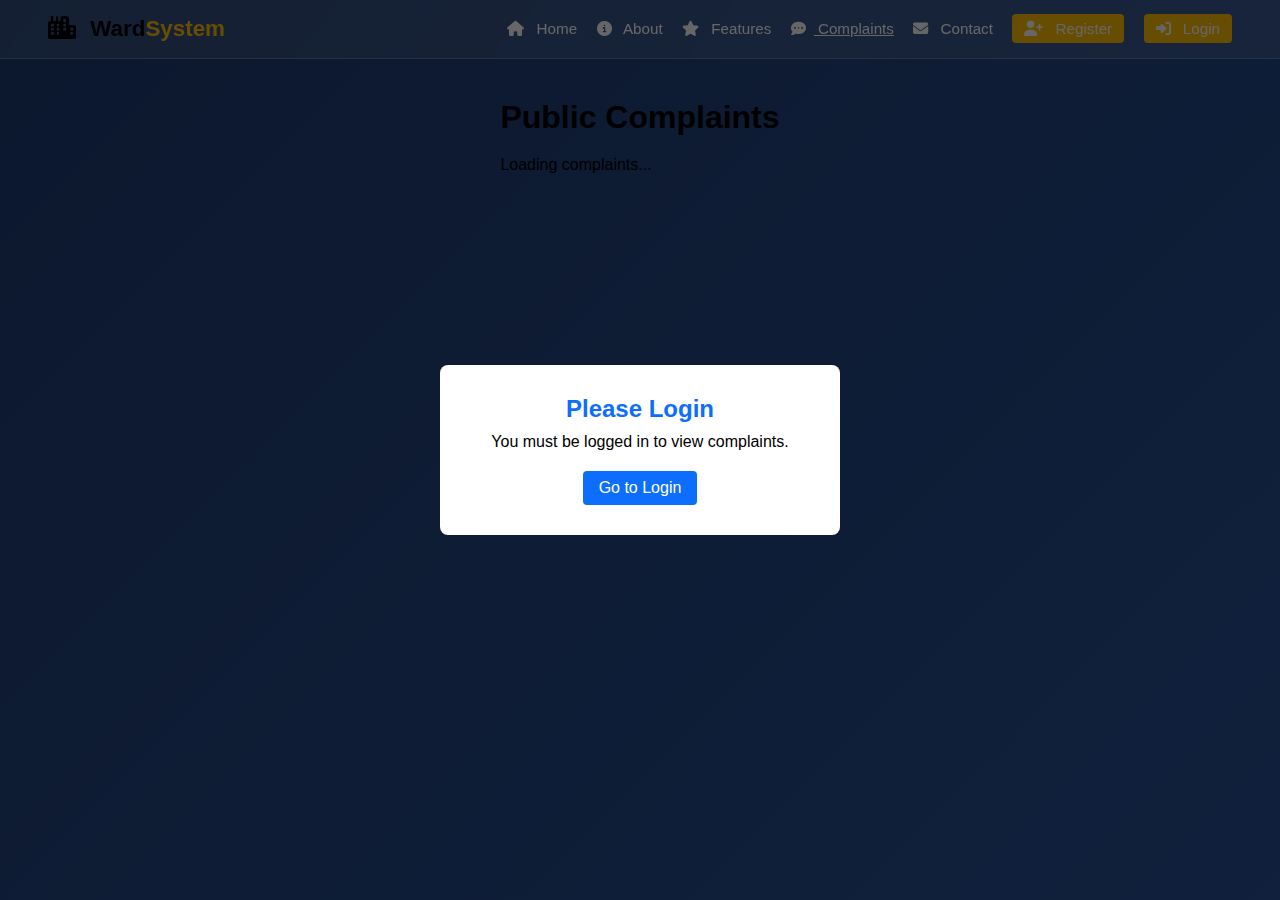
<file: complaints.html>
<!DOCTYPE html>
<html lang="en">
<head>
  <meta charset="UTF-8" />
  <meta name="viewport" content="width=device-width, initial-scale=1.0" />
  <title>Public Complaints</title>
  <link rel="stylesheet" href="./css/complaints.css" />
  <link rel="stylesheet" href="https://cdnjs.cloudflare.com/ajax/libs/font-awesome/6.5.0/css/all.min.css" />
</head>
<body>
  <!-- Header -->
  <header class="header">
    <div class="logo"><i class="fa-solid fa-city"></i> Ward<span>System</span></div>
    <nav class="nav">
      <a href="./index.html"><i class="fa-solid fa-house"></i> Home</a>
      <a href="./index.html#about"><i class="fa-solid fa-circle-info"></i> About</a>
      <a href="./index.html#features"><i class="fa-solid fa-star"></i> Features</a>
      <a href="./complaints.html" class="active"><i class="fa-solid fa-comment-dots"></i> Complaints</a>
      <a href="./index.html#contact"><i class="fa-solid fa-envelope"></i> Contact</a>
      <a href="./register.html" class="btn register"><i class="fa-solid fa-user-plus"></i> Register</a>
      <a href="./login.html" class="btn login"><i class="fa-solid fa-right-to-bracket"></i> Login</a>
    </nav>
  </header>

  <!-- Complaints Section -->
  <main class="container">
    <h1>Public Complaints</h1>
    <div id="complaints-list" class="complaints-list">
      <p class="loading">Loading complaints...</p>
    </div>
  </main>

  <!-- Popup Modal -->
  <div id="loginModal" class="modal">
    <div class="modal-content">
      <h2>Please Login</h2>
      <p>You must be logged in to view complaints.</p>
      <a href="./login.html" class="btn modal-btn">Go to Login</a>
    </div>
  </div>

  <script type="module" src="./js/complaints.js"></script>
</body>
</html>
</file>
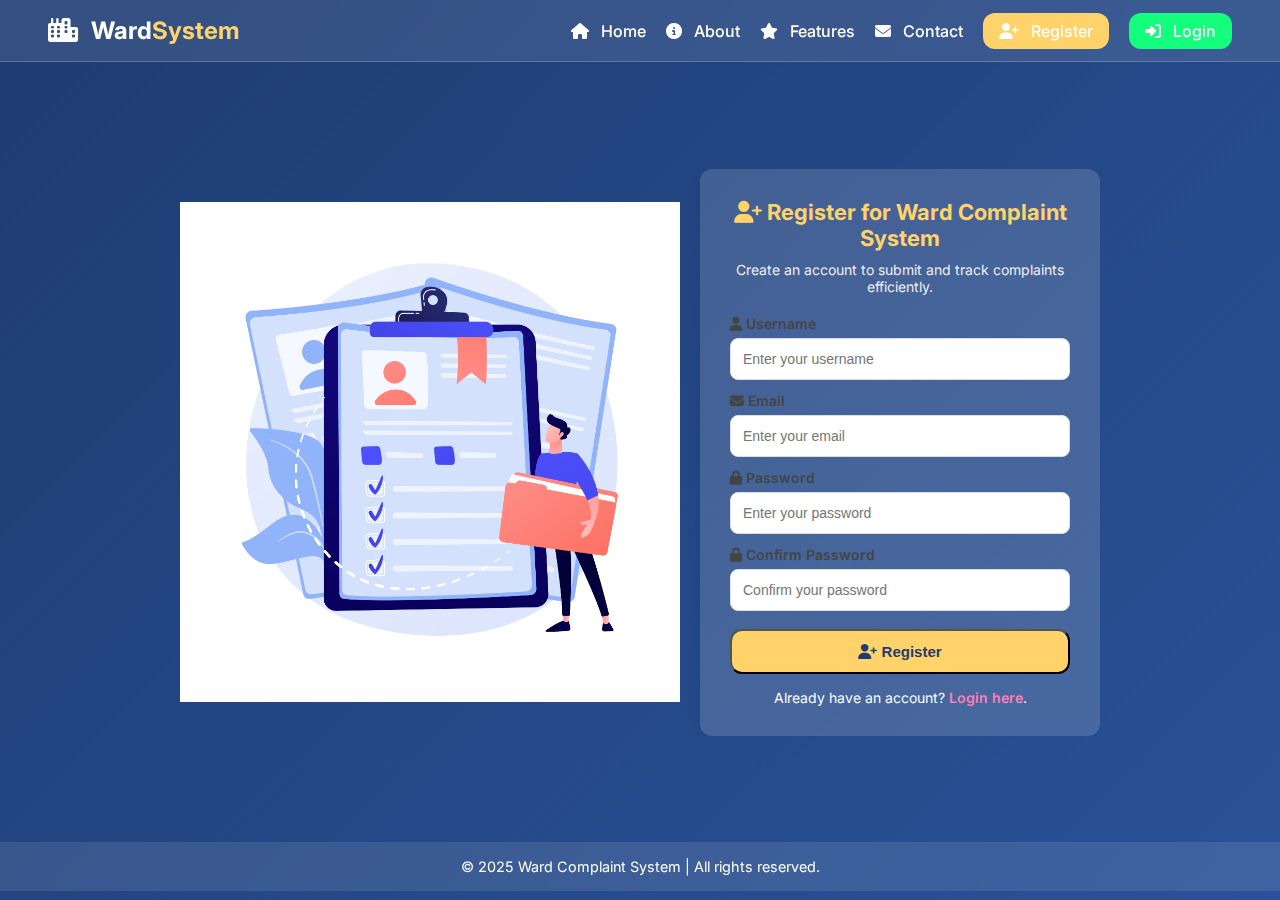
<file: register.html>
<!DOCTYPE html>
<html lang="en">

<head>
  <meta charset="UTF-8" />
  <meta name="viewport" content="width=device-width, initial-scale=1.0" />
  <title>Register - Ward Complaint System</title>
  <link rel="stylesheet" href="./css/login.css">

  <!-- Google Fonts -->
  <link href="https://fonts.googleapis.com/css2?family=Inter:wght@400;600&display=swap" rel="stylesheet">

  <!-- Font Awesome for Icons -->
  <link rel="stylesheet" href="https://cdnjs.cloudflare.com/ajax/libs/font-awesome/6.5.0/css/all.min.css">
</head>

<body>
  <!-- Header -->
  <header class="header">
    <div class="logo"><i class="fa-solid fa-city"></i> Ward<span>System</span></div>
    <nav class="nav">
      <a href="./index.html"><i class="fa-solid fa-house"></i> Home</a>
      <a href="./index.html#about"><i class="fa-solid fa-circle-info"></i> About</a>
      <a href="./index.html#features"><i class="fa-solid fa-star"></i> Features</a>
      <a href="./index.html#contact"><i class="fa-solid fa-envelope"></i> Contact</a>
      <a href="./register.html" class="btn register active"><i class="fa-solid fa-user-plus"></i> Register</a>
      <a href="./login.html" class="btn login"><i class="fa-solid fa-right-to-bracket"></i> Login</a>
    </nav>
  </header>

  <!-- Register Section -->
  <section class="content-section login-section">
    <div class="login-wrapper">
      <!-- Left Side Image -->
      <div class="login-image">
        <img src="./images/register.jpg" alt="Register Illustration">
      </div>

      <!-- Right Side Form -->
      <div class="login-container">
        <h2><i class="fa-solid fa-user-plus"></i> Register for Ward Complaint System</h2>
        <p class="login-subtitle">Create an account to submit and track complaints efficiently.</p>

        <form id="registerForm" class="login-form">
          <label for="username"><i class="fa-solid fa-user"></i> Username</label>
          <input type="text" id="username" name="username" placeholder="Enter your username" required />

          <label for="email"><i class="fa-solid fa-envelope"></i> Email</label>
          <input type="email" id="email" name="email" placeholder="Enter your email" required />

          <label for="password"><i class="fa-solid fa-lock"></i> Password</label>
          <input type="password" id="password" name="password" placeholder="Enter your password" required />

          <label for="confirmPassword"><i class="fa-solid fa-lock"></i> Confirm Password</label>
          <input type="password" id="confirmPassword" name="confirmPassword" placeholder="Confirm your password" required />

          <button type="submit" class="btn login-btn"><i class="fa-solid fa-user-plus"></i> Register</button>
        </form>

        <p class="register-link">
          Already have an account? <a href="./login.html">Login here</a>.
        </p>
      </div>
    </div>
  </section>

  <!-- Footer -->
  <footer class="footer">
    &copy; 2025 Ward Complaint System | All rights reserved.
  </footer>

  <script src="./js/register.js" type="module"></script>
</body>

</html>
</file>
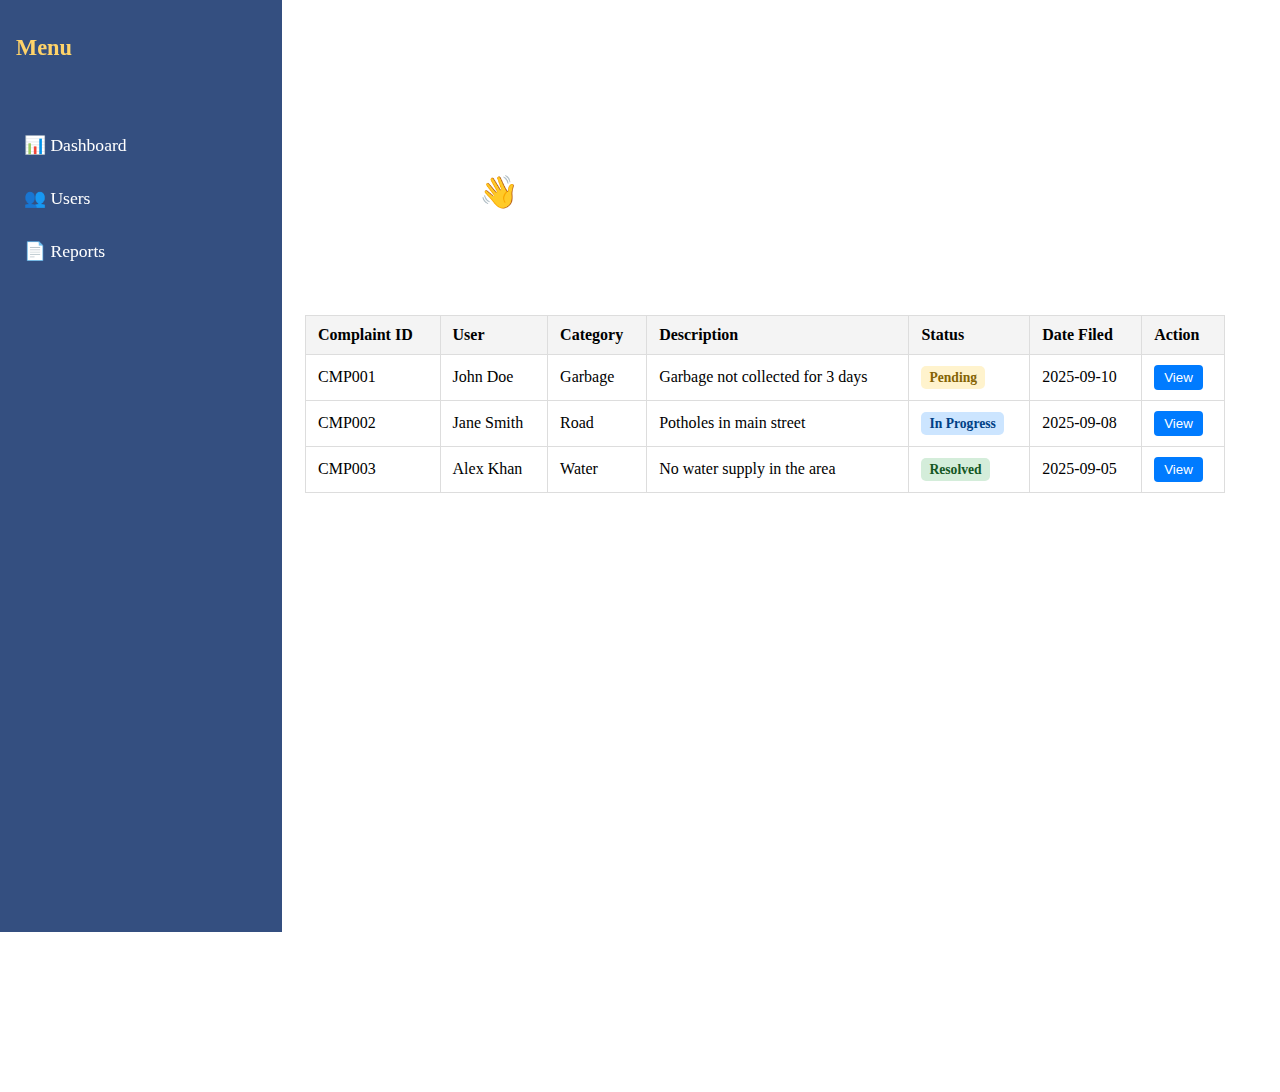
<file: dashboard/admin/complaintsReport.html>
<!DOCTYPE html>
<html lang="en">
<head>
  <meta charset="UTF-8" />
  <meta name="viewport" content="width=device-width, initial-scale=1.0" />
  <title>Admin Dashboard</title>
  <link rel="stylesheet" href="../../css/admin.ComplaintsReport.css" />
</head>
<body>
  <!-- Sidebar -->
  <aside class="sidebar" id="sidebar">
    <div class="sidebar-header">
      <h2>Menu</h2>
      <button class="close-btn" id="closeSidebar">&times;</button>
    </div>
    <ul class="nav-list" id="navList"></ul>
  </aside>

  <!-- Overlay (mobile) -->
  <div id="overlay" class="overlay"></div>

  <!-- Topbar -->
  <header class="topbar">
    <button class="hamburger" id="menuToggle">☰</button>
    <h1>Admin Dashboard</h1>
  </header>

  <!-- Content -->
  <main class="content">
    <h1>Hello, Admin 👋</h1>

    <!-- Complaints Table -->
    <section class="table-container">
      <h2>Recent Complaints</h2>
      <table class="complaints-table">
        <thead>
          <tr>
            <th>Complaint ID</th>
            <th>User</th>
            <th>Category</th>
            <th>Description</th>
            <th>Status</th>
            <th>Date Filed</th>
            <th>Action</th>
          </tr>
        </thead>
        <tbody id="complaintTableBody">
          <!-- Injected dynamically -->
        </tbody>
      </table>
    </section>
  </main>

  <script type="module" src="../../js/admin.ComplaintsReport.js"></script>
</body>
</html>
</file>
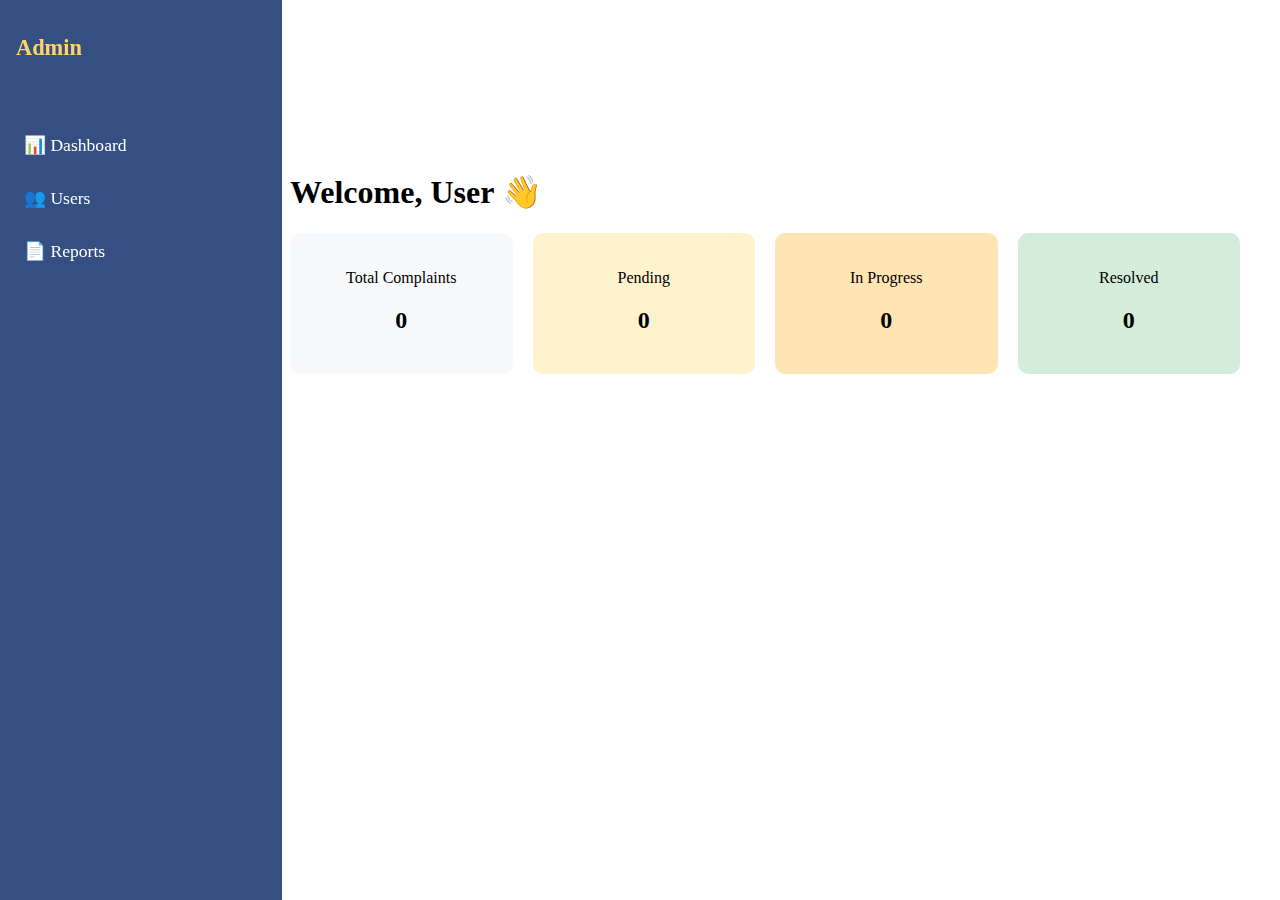
<file: dashboard/admin/dashboard.html>
<!DOCTYPE html>
<html lang="en">
<head>
  <meta charset="UTF-8" />
  <meta name="viewport" content="width=device-width, initial-scale=1.0" />
  <title>Admin Dashboard</title>
  <link rel="stylesheet" href="../../css/adminDashboard.css" />
</head>
<body>
  <!-- Sidebar -->
  <aside id="sidebar" class="sidebar">
    <div class="sidebar-header">
      <h2>Admin</h2>
      <button id="closeSidebar" class="close-btn">&times;</button>
    </div>
    <ul id="navList" class="nav-list">
      <!-- Menu injected here -->
    </ul>
  </aside>

  <!-- Topbar -->
  <header class="topbar">
    <button id="menuToggle" class="hamburger"><i class="fa fa-bars"></i></button>
    <h1>Admin Dashboard</h1>
  </header>

  <!-- Main Content -->
<main class="content">
  <!-- Greeting -->
  <h1>Welcome, <span id="username">User</span> 👋</h1>

  <!-- Stats Section -->
  <section class="stats" style="display: flex; gap: 20px; margin-top: 20px;">
    <div style="flex: 1; padding: 20px; background: #f8f9fa; border-radius: 10px; text-align: center;">
      <p>Total Complaints</p>
      <h2 id="totalComplaints">0</h2>
    </div>
    <div style="flex: 1; padding: 20px; background: #fff3cd; border-radius: 10px; text-align: center;">
      <p>Pending</p>
      <h2 id="pendingComplaints">0</h2>
    </div>
    <div style="flex: 1; padding: 20px; background: #ffe5b4; border-radius: 10px; text-align: center;">
      <p>In Progress</p>
      <h2 id="inProgressComplaints">0</h2>
    </div>
    <div style="flex: 1; padding: 20px; background: #d4edda; border-radius: 10px; text-align: center;">
      <p>Resolved</p>
      <h2 id="resolvedComplaints">0</h2>
    </div>
  </section>
</main>


  <script type="module" src="../../js/adminDashboard.js"></script>
  <link rel="stylesheet" href="https://cdnjs.cloudflare.com/ajax/libs/font-awesome/6.5.0/css/all.min.css"/>
</body>
</html>
</file>
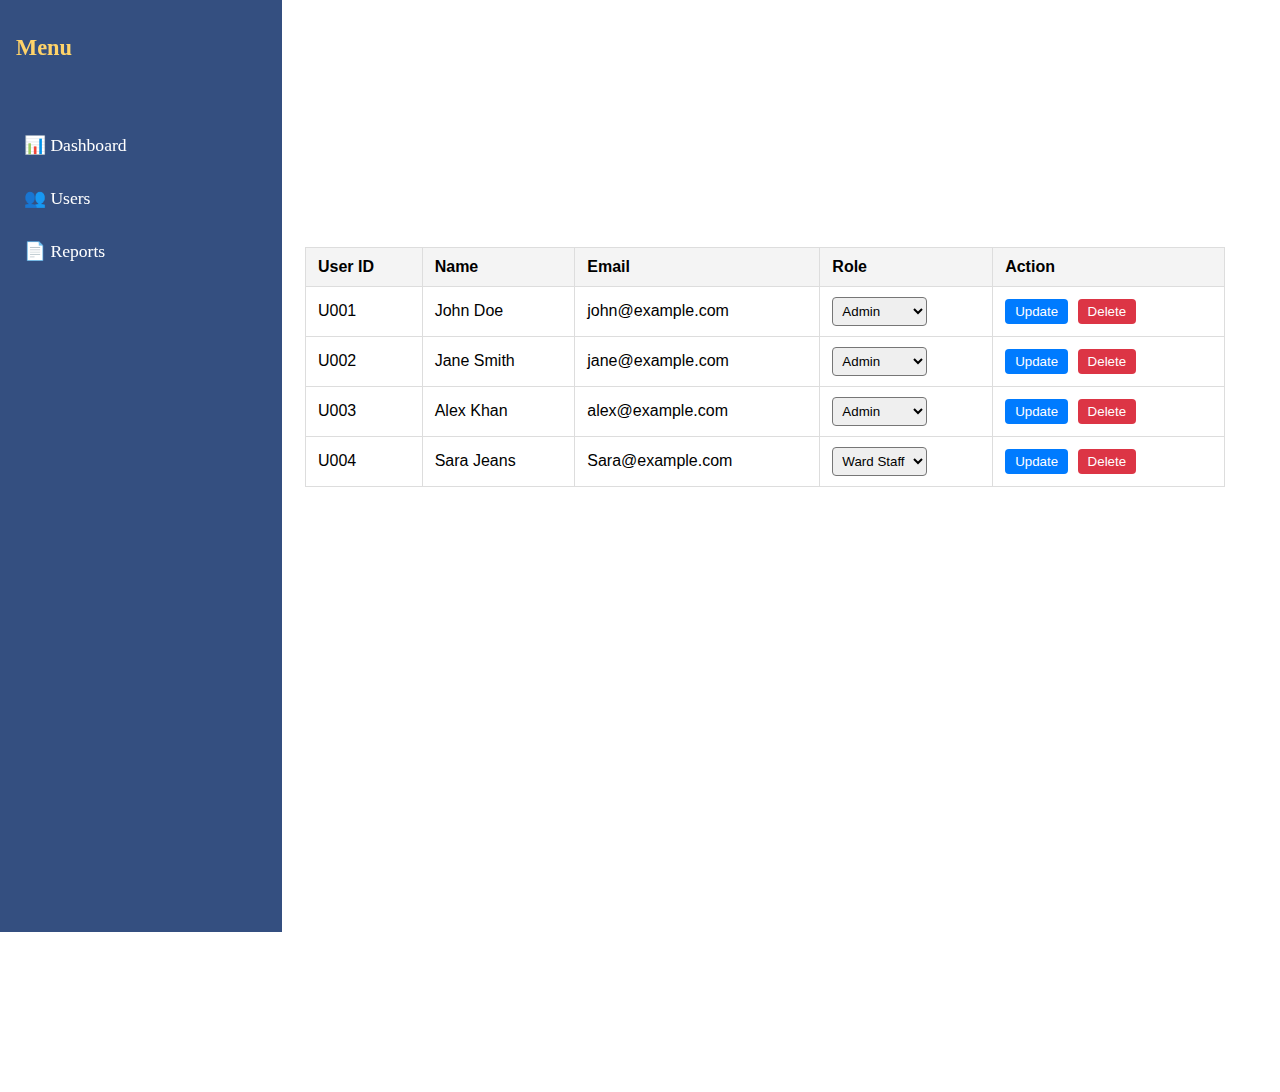
<file: dashboard/admin/manageUser.html>
<!DOCTYPE html>
<html lang="en">
<head>
  <meta charset="UTF-8">
  <meta name="viewport" content="width=device-width, initial-scale=1.0">
  <title>Manage Users</title>
  <link rel="stylesheet" href="../../css/admin.ManageUser.css">
</head>
<body>

  <!-- Sidebar -->
  <aside class="sidebar" id="sidebar">
    <div class="sidebar-header">
      <h2>Menu</h2>
      <button class="close-btn" id="closeSidebar">&times;</button>
    </div>
    <ul class="nav-list" id="navList"></ul>
  </aside>

  <!-- Overlay (mobile) -->
  <div id="overlay" class="overlay"></div>

  <!-- Topbar -->
  <header class="topbar">
    <button class="hamburger" id="menuToggle">☰</button>
    <h1>Manage Users</h1>
  </header>

  <!-- Main Content -->
  <main class="content">
    <h1>Manage Users</h1>
    
    <section class="table-container">
      <table class="users-table">
        <thead>
          <tr>
            <th>User ID</th>
            <th>Name</th>
            <th>Email</th>
            <th>Role</th>
            <th>Action</th>
          </tr>
        </thead>
        <tbody id="userTableBody">
          <!-- Rows injected dynamically -->
        </tbody>
      </table>
    </section>
  </main>

  <script type="module" src="../../js/admin.ManageUser.js"></script>
</body>
</html>
</file>
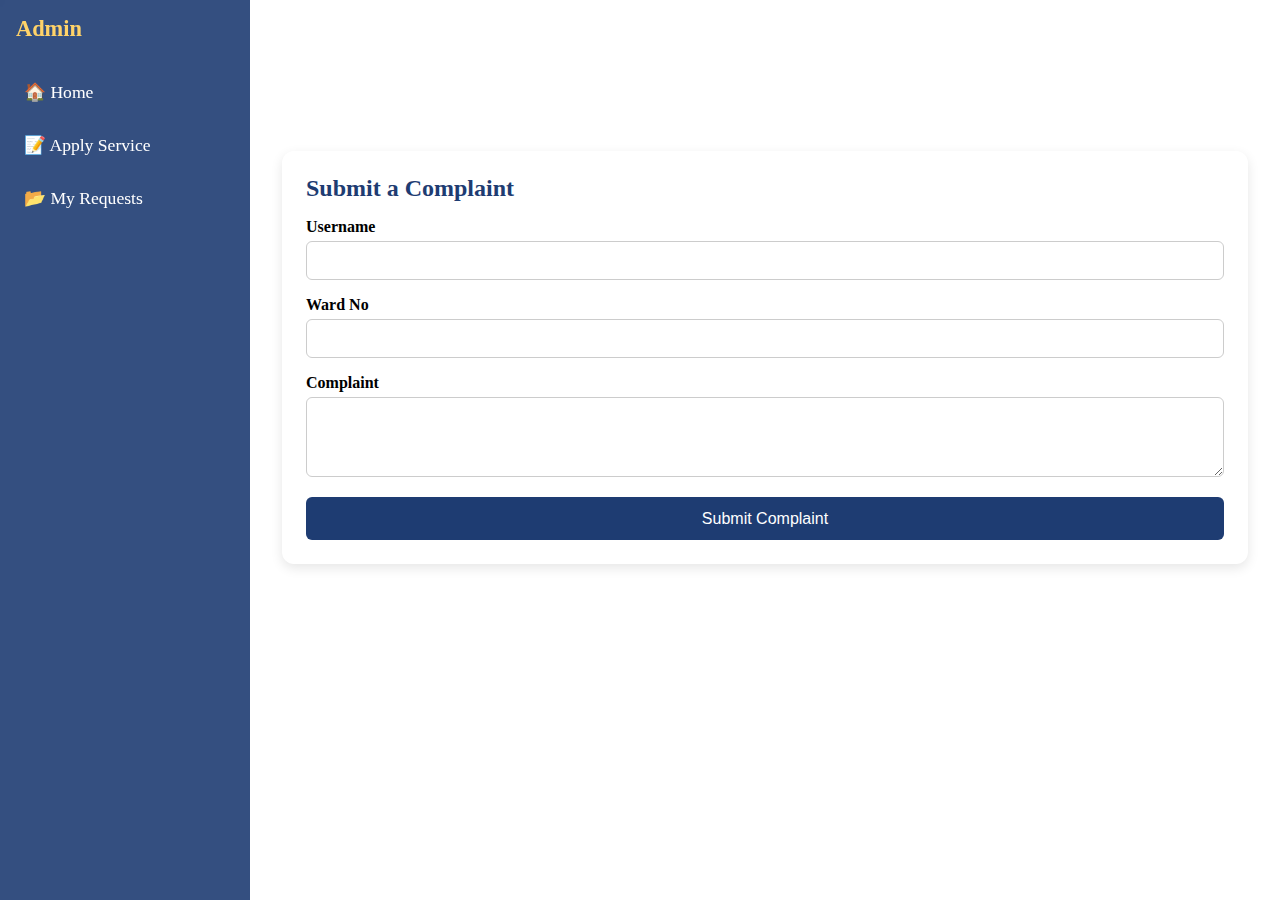
<file: dashboard/citizen/complaint.html>
<!DOCTYPE html>
<html lang="en">
<head>
    <meta charset="UTF-8">
    <meta name="viewport" content="width=device-width, initial-scale=1.0">
    <title>Register Complaint</title>\
    <link rel="stylesheet" href="../../css/citizen.complaint.css">
</head>
<body>


     <aside id="sidebar" class="sidebar">
    <div class="sidebar-header">
      <h2>Admin</h2>
      <button id="closeSidebar" class="close-btn">&times;</button>
    </div>
    <ul id="citizenNav" class="nav-list">
      <!-- Menu injected here -->
    </ul>
  </aside>

   <div id="overlay" class="overlay"></div>


  <header class="topbar">
    <button id="menuToggle" class="hamburger"><i class="fa fa-bars"></i></button>
    <h1>Register Complaint</h1>
  </header>

<main class="content">
    <!-- Complaint Form -->
    <section class="complaint-form">
      <h2>Submit a Complaint</h2>
      <form id="complaintForm">
      
        <div>
          <label for="username">Username</label>
          <input type="text" id="username" name="username" required>
        </div>
        <div>
          <label for="ward">Ward No</label>
          <input type="text" id="ward" name="ward" required>
        </div>
        <div>
          <label for="complaint">Complaint</label>
          <textarea id="complaint" name="complaint" required></textarea>
        </div>
        <button type="submit" class="submit-btn">Submit Complaint</button>
      </form>
    </section>
    </main>
  
    <script src="../../js/citizen.Complaints.js" type="module"></script>
      <link rel="stylesheet" href="https://cdnjs.cloudflare.com/ajax/libs/font-awesome/6.5.0/css/all.min.css"/>
</body>
</html>
</file>
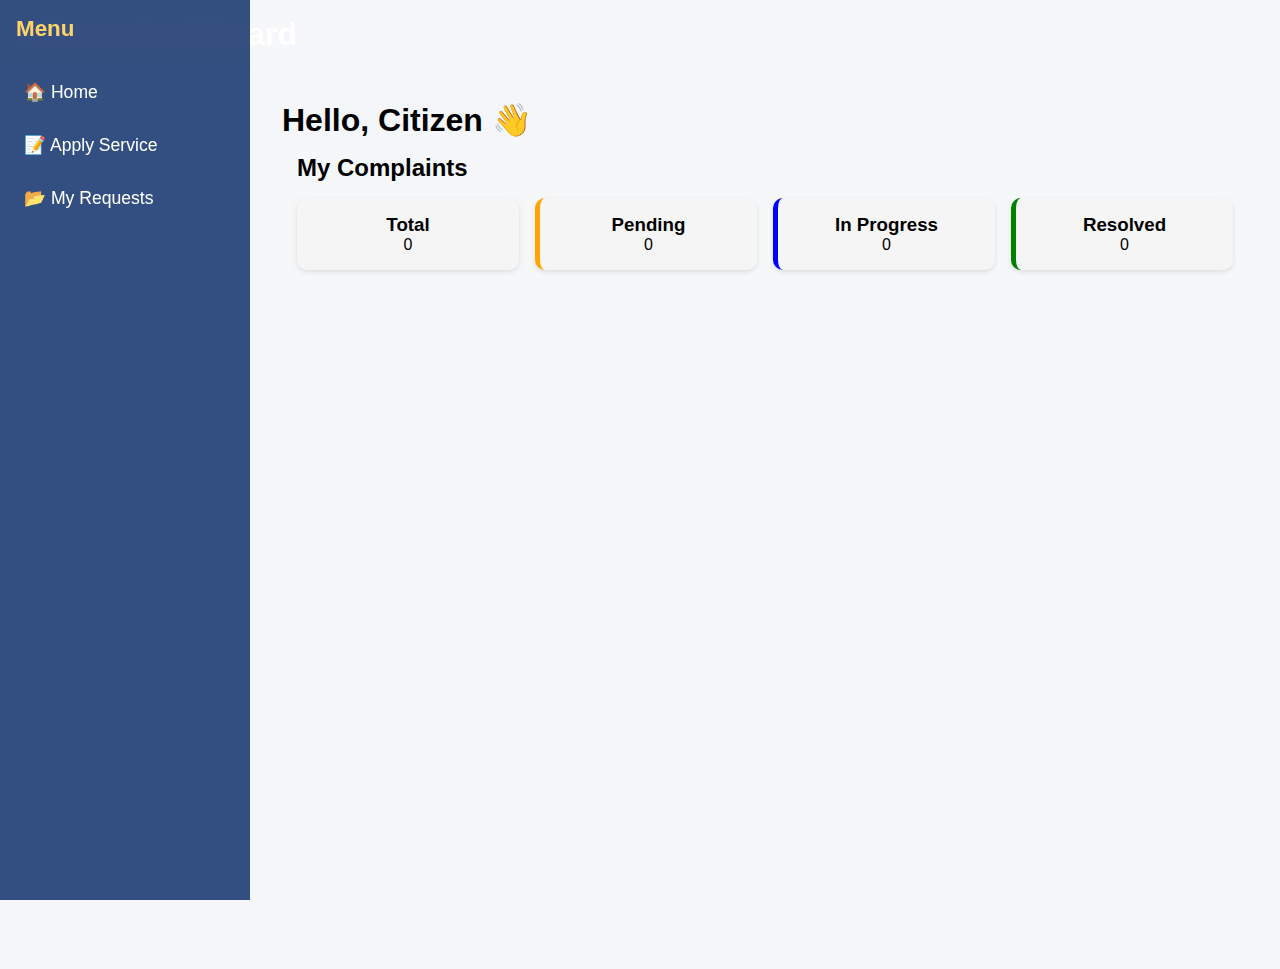
<file: dashboard/citizen/dashboard.html>
<!DOCTYPE html>
<html lang="en">
<head>
  <meta charset="UTF-8" />
  <meta name="viewport" content="width=device-width, initial-scale=1.0" />
  <title>Citizen Dashboard</title>
  <link rel="stylesheet" href="../../css/citizen.dashboard.css" />
</head>
<body>
  <!-- Sidebar -->
  <aside class="sidebar" id="sidebar">
    <div class="sidebar-header">
      <h2>Menu</h2>
      <button class="close-btn" id="closeSidebar">&times;</button>
    </div>
    <ul class="nav-list" id="citizenNav"></ul>
  </aside>

  <!-- Overlay (mobile) -->
  <div id="overlay" class="overlay"></div>

  <!-- Topbar -->
  <header class="topbar">
    <button class="hamburger" id="menuToggle">☰</button>
    <h1>Citizen Dashboard</h1>
  </header>

  <!-- Content -->
  <main class="content">
  <h1 id="greeting">Hello, Citizen 👋</h1>

  <!-- Complaint Stats -->
  <section class="stats">
    <h2>My Complaints</h2>
    <div class="stats-grid">
      <div class="card">
        <h3>Total</h3>
        <p id="totalComplaints">0</p>
      </div>
      <div class="card pending">
        <h3>Pending</h3>
        <p id="pendingComplaints">0</p>
      </div>
      <div class="card progress">
        <h3>In Progress</h3>
        <p id="progressComplaints">0</p>
      </div>
      <div class="card resolved">
        <h3>Resolved</h3>
        <p id="resolvedComplaints">0</p>
      </div>
    </div>
  </section>

</main>

  <script type="module" src="../../js/citizen.dashboard.js"></script>
</body>
</html>
</file>
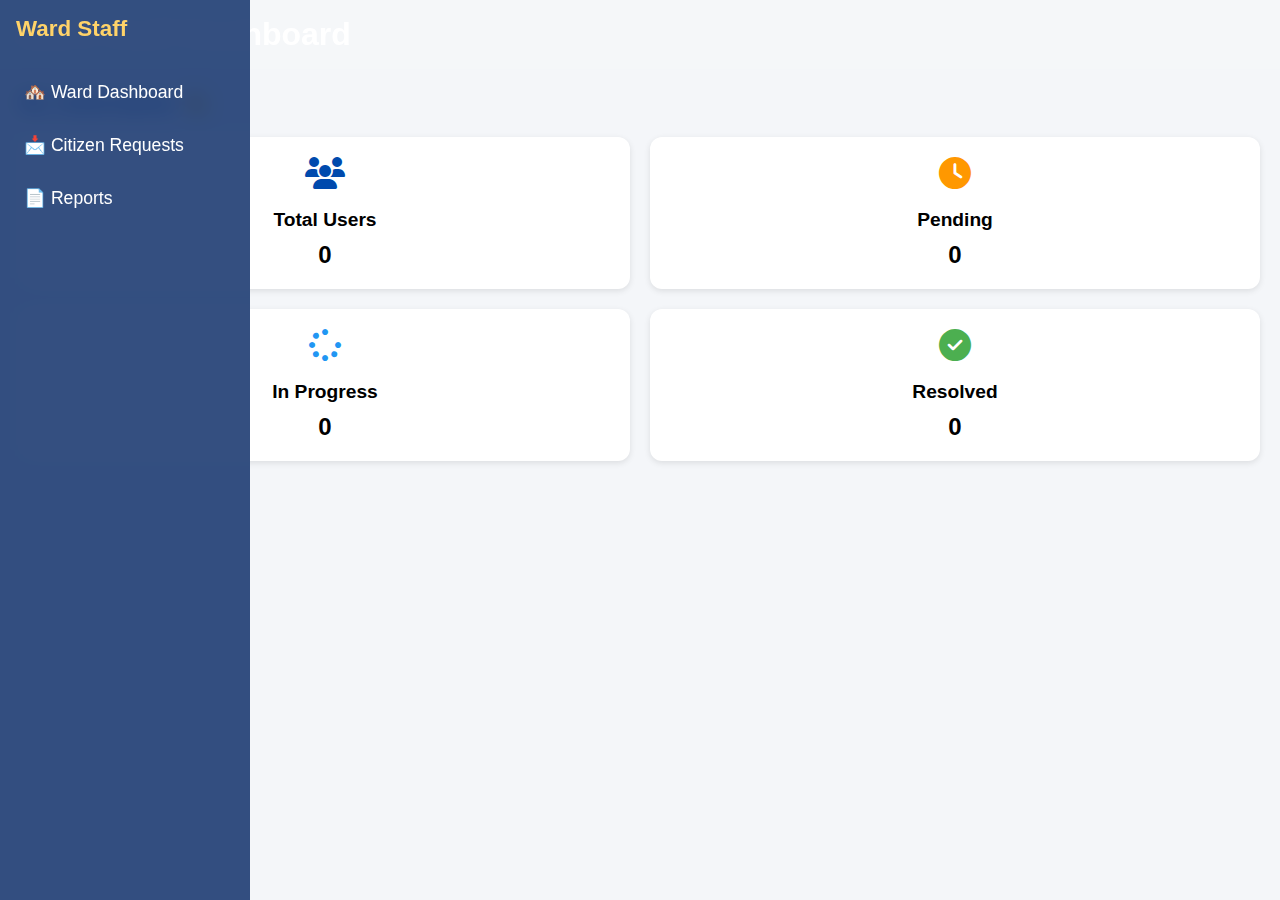
<file: dashboard/ward_office_staff/dashboard.html>
<!DOCTYPE html>
<html lang="en">
<head>
    <meta charset="UTF-8">
    <meta name="viewport" content="width=device-width, initial-scale=1.0">
    <link rel="stylesheet" href="../../css/ward_satff.dashboard.css">
      <link rel="stylesheet" href="https://cdnjs.cloudflare.com/ajax/libs/font-awesome/6.5.0/css/all.min.css"/>
    <title>Ward Staff Dashboard</title>
</head>
<body>


     <aside id="sidebar" class="sidebar">
    <div class="sidebar-header">
      <h2>Ward Staff</h2>
      <button id="closeSidebar" class="close-btn">&times;</button>
    </div>
    <ul id="navList" class="nav-list">
      <!-- Menu injected here -->
    </ul>
  </aside>

<div id="overlay" class="overlay"></div>
  <header class="topbar">
    <button id="menuToggle" class="hamburger"><i class="fa fa-bars"></i></button>
    <h1>Ward Staff Dashboard</h1>
  </header>



  <main class="dashboard-content">
    <h2 class="greeting">Hi, <span id="username">Username</span> 👋</h2>

    <div class="stats-grid">
      <div class="stat-card">
        <i class="fa fa-users stat-icon"></i>
        <h3>Total Users</h3>
        <p id="totalUsers">0</p>
      </div>

      <div class="stat-card pending">
        <i class="fa fa-clock stat-icon"></i>
        <h3>Pending</h3>
        <p id="totalPending">0</p>
      </div>

      <div class="stat-card progress">
        <i class="fa fa-spinner stat-icon"></i>
        <h3>In Progress</h3>
        <p id="totalInProgress">0</p>
      </div>

      <div class="stat-card resolved">
        <i class="fa fa-check-circle stat-icon"></i>
        <h3>Resolved</h3>
        <p id="totalResolved">0</p>
      </div>
    </div>
  </main>
    <script src="../../js/ward_staff.dashboard.js" type="module"></script>
</body>
</html>
</file>
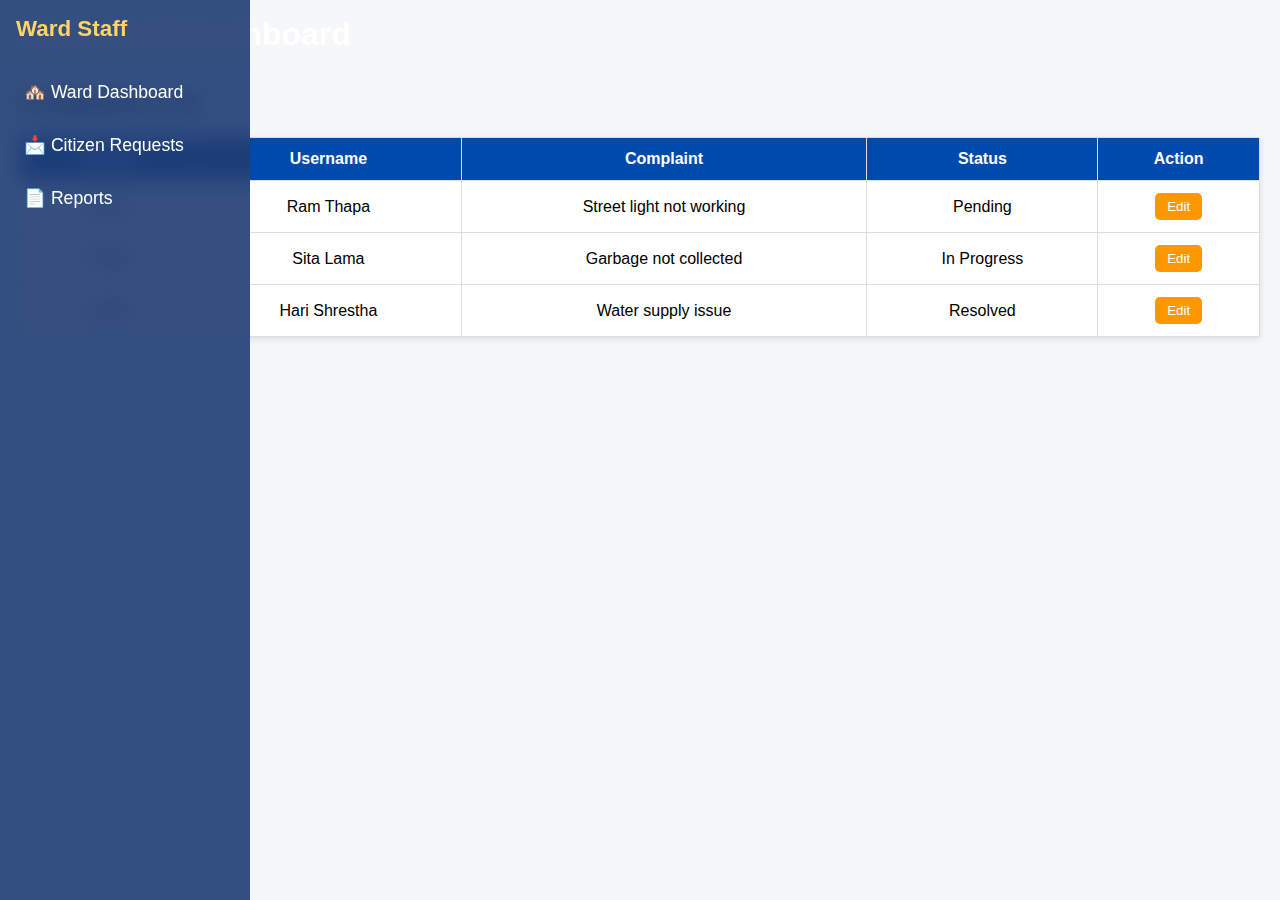
<file: dashboard/ward_office_staff/update_Complaint_Status.html>
<!DOCTYPE html>
<html lang="en">
<head>
    <meta charset="UTF-8">
    <meta name="viewport" content="width=device-width, initial-scale=1.0">
    <title>Update Complaint Status</title>
    <link rel="stylesheet" href="../../css/ward_staff.updated_Status.css">
    <link rel="stylesheet" href="https://cdnjs.cloudflare.com/ajax/libs/font-awesome/6.5.0/css/all.min.css"/>
</head>
<body>
     <aside id="sidebar" class="sidebar">
    <div class="sidebar-header">
      <h2>Ward Staff</h2>
      <button id="closeSidebar" class="close-btn">&times;</button>
    </div>
    <ul id="navList" class="nav-list">
      <!-- Menu injected here -->
    </ul>
  </aside>

   <header class="topbar">
    <button id="menuToggle" class="hamburger"><i class="fa fa-bars"></i></button>
    <h1>Ward Staff Dashboard</h1>
  </header>


<div id="overlay" class="overlay"></div>

<main class="dashboard-content">
  <h2>Complaints List</h2>
  <table class="complaint-table">
    <thead>
      <tr>
        <th>User ID</th>
        <th>Username</th>
        <th>Complaint</th>
        <th>Status</th>
        <th>Action</th>
      </tr>
    </thead>
    <tbody id="complaintTableBody">
      <!-- Rows will be injected by JS -->
    </tbody>
  </table>
</main>


  <!-- Popup Modal -->
  <div id="popup" class="popup">
    <div class="popup-content">
      <span class="close-popup">&times;</span>
      <h3>Edit Complaint Status</h3>
      <form id="editForm">
        <label for="statusSelect">Status:</label>
        <select id="statusSelect">
          <option value="Pending">Pending</option>
          <option value="In Progress">In Progress</option>
          <option value="Resolved">Resolved</option>
        </select>
        <button type="submit" class="save-btn">Save</button>
      </form>
    </div>
  </div>

    <script src="../../js/ward_staff.update_Status.js" type="module"></script>
</body>
</html>
</file>
<file: css/login.css>
*{
    margin: 0;
    padding: 0;
    box-sizing: border-box;
    scroll-behavior: smooth;
}
body {
    font-family: 'Inter', sans-serif;
    background: linear-gradient(135deg, #1e3c72, #2a5298, #6a11cb, #2575fc);
    background-size: 300% 300%;
    animation: gradientBG 12s ease infinite;
    color: #fff;
    min-height: 100vh;
    display: flex;
    flex-direction: column;
}

/* Header */
.header {
    display: flex;
    justify-content: space-between;
    align-items: center;
    padding: 1rem 3rem;
    background: rgba(255, 255, 255, 0.1);
    backdrop-filter: blur(12px);
    border-bottom: 1px solid rgba(255, 255, 255, 0.2);
    position: sticky;
    top: 0;
    z-index: 100;
}

.logo {
    font-size: 1.5rem;
    font-weight: 700;
}

.logo span {
    color: #ffd369;
}

.nav a {
    margin-left: 1rem;
    text-decoration: none;
    color: #fff;
    font-weight: 500;
    transition: color 0.3s;
}

.nav a:hover {
    color: #ffd369;
}

.btn {
    padding: 0.5rem 1rem;
    border-radius: 12px;
    font-weight: 600;
    text-decoration: none;
    transition: all 0.3s;
}

.register {
    background: #ffd369;
    color: #1e3c72;
}

.login {
    background: #14fe7d;
    color: #1e3c72;
}

.btn:hover {
    transform: scale(1.05);
    box-shadow: 0px 4px 12px rgba(0, 0, 0, 0.2);
}



.nav a i {
    margin-right: 0.5rem;
}

.logo i {
    margin-right: 0.5rem;
}

nav ul li a:visited {
    color: #ff7eb3;
}




/* Footer */
.footer {
    text-align: center;
    padding: 1rem;
    background: rgba(255, 255, 255, 0.1);
    backdrop-filter: blur(8px);
    font-size: 0.9rem;
}

/* Gradient Animation */
@keyframes gradientBG {
    0% {
        background-position: 0% 50%;
    }

    50% {
        background-position: 100% 50%;
    }

    100% {
        background-position: 0% 50%;
    }
}

/* Responsive */
@media (max-width: 768px) {
    .header {
        flex-direction: column;
        gap: 0.5rem;
    }

    .hero h1 {
        font-size: 2rem;
    }

    .grid-container,
    .about-grid {
        grid-template-columns: 1fr;
    }
}

@media (max-width: 480px) {
    .nav a {
        margin-left: 0.5rem;
        font-size: 0.9rem;
    }

    .btn {
        padding: 0.4rem 0.8rem;
        font-size: 0.9rem;
    }

}









.login-section {
    display: flex;
    justify-content: center;
    align-items: center;
    padding: 80px 20px;
}

/* Login Page Styles */
.login-section {
    display: flex;
    justify-content: center;
    align-items: center;
    padding: 60px 20px;
    min-height: calc(100vh - 120px);

}

.login-container {

    padding: 30px;
    border-radius: 12px;
    box-shadow: 0 5px 15px rgba(0, 0, 0, 0.1);
    max-width: 400px;
    width: 100%;
    text-align: center;
}

.login-container h2 {
    margin-bottom: 10px;
    font-size: 22px;
   color: #ffd369; 
}

.login-subtitle {
    font-size: 14px;
    color: #f0f0f0;;
    margin-bottom: 20px;
}

.login-form {
    text-align: left;
}

.login-form label {
    font-weight: 600;
    display: block;
    margin: 12px 0 6px;
    color: #444;
    font-size: 14px;
}

.login-form input {
    width: 100%;
    padding: 12px;
    border: 1px solid #ddd;
    border-radius: 8px;
    font-size: 14px;
}

.login-form input:focus {
    border-color: #ff7eb3;
    outline: none;
    box-shadow: 0 0 4px rgba(255, 126, 179, 0.4);
}

.login-btn {
    margin-top: 18px;
    width: 100%;
    padding: 12px;
    font-size: 15px;
    cursor: pointer;
    background-color: #ffd369;
     color: #1e3c72;
}

.register-link {
    margin-top: 15px;
    font-size: 14px;
}

.register-link a {
    color: #ff7eb3;
    font-weight: 600;
    text-decoration: none;
}

.register-link a:hover {
    text-decoration: underline;
}

/* Responsive Design */
@media (max-width: 480px) {
    .login-container {
        padding: 20px;
    }

    .login-container h2 {
        font-size: 20px;
    }

    .login-form input {
        padding: 10px;
        font-size: 13px;
    }

    .login-btn {
        font-size: 14px;
        padding: 10px;
    }
}


/* Login Wrapper */
.login-wrapper {
    display: flex;
    flex-wrap: wrap;
    justify-content: center;
    align-items: stretch;
    gap: 20px;
    max-width: 1000px;
    margin: 40px auto;
    border-radius: 12px;
    overflow: hidden;

}

/* Left Side Image */
.login-image {
    flex: 1;
    min-width: 300px;
    display: flex;
    justify-content: center;
    align-items: center;
  
}

.login-image img {
    width: 100%;
    max-height: 500px;
    object-fit: cover;
    border-radius: 0;
    display: block;
}

/* Right Side Form */
.login-container {
    flex: 1;
    min-width: 300px;
    padding: 30px;
    border-radius: 12px;
    box-shadow: 0 5px 15px rgba(0,0,0,0.1);
      background: rgba(255,255,255,0.15);
}

/* Responsive Styles */
@media (max-width: 992px) {
    .login-wrapper {
        flex-direction: column;
        margin: 20px;
    }

    .login-image {
        width: 100%;
        max-height: 250px;
    }

    .login-image img {
        height: 100%;
        object-fit: cover;
    }

    .login-container {
        width: 100%;
        padding: 20px;
    }
}

@media (max-width: 480px) {
    .login-wrapper {
        gap: 10px;
    }

    .login-container h2 {
        font-size: 20px;
    }

    .login-form input {
        padding: 10px;
        font-size: 13px;
    }

    .login-btn {
        font-size: 14px;
        padding: 10px;
    }
}
</file>
<file: css/admin.ComplaintsReport.css>
/* Sidebar */
.sidebar {
  position: fixed;
  top: 0;
  left: -260px;
  width: 250px;
  height: 100%;
  background: rgba(30, 60, 114, 0.9);
  backdrop-filter: blur(10px);
  color: #fff;
  padding: 1rem;
  transition: left 0.3s ease;
  z-index: 200;
}
.sidebar.active { left: 0; }

.sidebar-header {
  display: flex;
  justify-content: space-between;
  align-items: center;
}
.sidebar-header h2 {
  font-size: 1.4rem;
  color: #ffd369;
}
.close-btn {
  font-size: 1.5rem;
  background: none;
  border: none;
  color: #fff;
  cursor: pointer;
}
.nav-list {
  list-style: none;
  padding: 1rem 0;
}
.nav-list li {
  margin: 1rem 0;
}
.nav-list a {
  color: #fff;
  text-decoration: none;
  font-size: 1.1rem;
  display: block;
  padding: 0.5rem;
  border-radius: 8px;
  transition: background 0.3s;
}
.nav-list a:hover {
  background: rgba(255, 211, 105, 0.2);
}

/* Overlay (for mobile when sidebar opens) */
.overlay {
  position: fixed;
  top: 0;
  left: 0;
  width: 100%;
  height: 100%;
  background: rgba(0,0,0,0.5);
  opacity: 0;
  visibility: hidden;
  transition: opacity 0.3s ease;
  z-index: 150;
}
.overlay.active {
  opacity: 1;
  visibility: visible;
}

/* Topbar */
.topbar {
  display: flex;
  align-items: center;
  gap: 1rem;
  background: rgba(255,255,255,0.1);
  backdrop-filter: blur(10px);
  padding: 1rem;
  color: #ffff;
  position: sticky;
  top: 0;
  z-index: 100;
}
.hamburger {
  background: none;
  border: none;
  font-size: 1.5rem;
  color: #ffd369;
  cursor: pointer;
}

/* Content */
.content {
  margin-left: 0;
 padding: 2rem;
  transition: margin-left 0.3s;
  color: #fff;
  min-height: 100vh;
}



/* Stats */
.stats {
  margin-bottom: 20px;
  background: rgba(255,255,255,0.1);
  padding: 15px;
  border-radius: 10px;
  color: #fff;
}

/* Table */
.table-container {
  overflow-x: auto;
  background:  #fff;
  border-radius: 8px;
  padding: 15px;
}

.complaints-table {
  width: 100%;
  border-collapse: collapse;
}

.complaints-table th,
.complaints-table td {
  padding: 10px 12px;
  border: 1px solid #ddd;
  text-align: left;
   color: #000;
}

.complaints-table th {
  background: #f4f4f4;
}

.status {
  padding: 4px 8px;
  border-radius: 5px;
  font-size: 0.85em;
  font-weight: bold;
}
.status.pending { background: #fff3cd; color: #856404; }
.status.inprogress { background: #cce5ff; color: #004085; }
.status.resolved { background: #d4edda; color: #155724; }

.view-btn {
  padding: 5px 10px;
  border: none;
  background: #007bff;
  color: #fff;
  border-radius: 4px;
  cursor: pointer;
}
.view-btn:hover {
  background: #0056b3;
}

/* Responsive */
@media(max-width: 768px) {
  .complaints-table th, 
  .complaints-table td {
    font-size: 0.85rem;
    padding: 8px;
  }
}


/* Desktop */
@media(min-width: 768px) {
  .sidebar { left: 0; }
  .content { margin-left: 250px; }
  .hamburger, .close-btn, .overlay { display: none; }
}
</file>
<file: css/adminDashboard.css>
/* Sidebar */
.sidebar {
  position: fixed;
  top: 0;
  left: -260px;
  width: 250px;
  height: 100%;
  background: rgba(30, 60, 114, 0.9);
  backdrop-filter: blur(10px);
  color: #fff;
  padding: 1rem;
  transition: left 0.3s ease;
  z-index: 200;
}
.sidebar.active { left: 0; }

.sidebar-header {
  display: flex;
  justify-content: space-between;
  align-items: center;
}
.sidebar-header h2 {
  font-size: 1.4rem;
  color: #ffd369;
}
.close-btn {
  font-size: 1.5rem;
  background: none;
  border: none;
  color: #fff;
  cursor: pointer;
}
.nav-list {
  list-style: none;
  padding: 1rem 0;
}
.nav-list li {
  margin: 1rem 0;
}
.nav-list a {
  color: #fff;
  text-decoration: none;
  font-size: 1.1rem;
  display: block;
  padding: 0.5rem;
  border-radius: 8px;
  transition: background 0.3s;
}
.nav-list a:hover {
  background: rgba(255, 211, 105, 0.2);
}

/* Topbar */
.topbar {
  display: flex;
  align-items: center;
  gap: 1rem;
  background: rgba(255,255,255,0.1);
  backdrop-filter: blur(10px);
  padding: 1rem;
  color: #fff;
  position: sticky;
  top: 0;
  z-index: 100;
}
.hamburger {
  background: none;
  border: none;
  font-size: 1.5rem;
  color: #ffd369;
  cursor: pointer;
}

/* Content */
.content {
  margin-left: 0;
  padding: 2rem;
  transition: margin-left 0.3s;
}
@media(min-width: 768px) {
  .sidebar { left: 0; }
  .content { margin-left: 250px; }
  .hamburger, .close-btn { display: none; }
}
</file>
<file: css/admin.ManageUser.css>
/* Sidebar */
.sidebar {
  position: fixed;
  top: 0;
  left: -260px;
  width: 250px;
  height: 100%;
  background: rgba(30, 60, 114, 0.9);
  backdrop-filter: blur(10px);
  color: #fff;
  padding: 1rem;
  transition: left 0.3s ease;
  z-index: 200;
}
.sidebar.active { left: 0; }

.sidebar-header {
  display: flex;
  justify-content: space-between;
  align-items: center;
}
.sidebar-header h2 {
  font-size: 1.4rem;
  color: #ffd369;
}
.close-btn {
  font-size: 1.5rem;
  background: none;
  border: none;
  color: #fff;
  cursor: pointer;
}
.nav-list { list-style: none; padding: 1rem 0; }
.nav-list li { margin: 1rem 0; }
.nav-list a {
  color: #fff;
  text-decoration: none;
  font-size: 1.1rem;
  display: block;
  padding: 0.5rem;
  border-radius: 8px;
  transition: background 0.3s;
}
.nav-list a:hover { background: rgba(255, 211, 105, 0.2); }

/* Overlay */
.overlay {
  position: fixed;
  top: 0; left: 0;
  width: 100%; height: 100%;
  background: rgba(0,0,0,0.5);
  opacity: 0; visibility: hidden;
  transition: opacity 0.3s ease;
  z-index: 150;
}
.overlay.active { opacity: 1; visibility: visible; }

/* Topbar */
.topbar {
  display: flex; align-items: center; gap: 1rem;
  background: rgba(255,255,255,0.1);
  backdrop-filter: blur(10px);
  padding: 1rem;
  color: #fff;
  position: sticky; top: 0; z-index: 100;
}
.hamburger {
  background: none; border: none;
  font-size: 1.5rem;
  color: #ffd369;
  cursor: pointer;
}

/* Content */
.content {
  margin-left: 0; padding: 2rem;
  transition: margin-left 0.3s;
  min-height: 100vh;
  font-family: Arial, sans-serif;
  color: #fff;
}

/* Table */
.table-container {
  overflow-x: auto;
  background: #fff;
  border-radius: 8px;
  padding: 15px;
  color: #000; /* text black */
}
.users-table {
  width: 100%;
  border-collapse: collapse;
}
.users-table th, .users-table td {
  padding: 10px 12px;
  border: 1px solid #ddd;
  text-align: left;
  color: #000;
}
.users-table th { background: #f4f4f4; }

.role-select {
  padding: 5px;
  border-radius: 4px;
}

.edit-btn, .delete-btn {
  padding: 5px 10px;
  border: none; border-radius: 4px;
  cursor: pointer;
  margin-right: 5px;
}
.edit-btn { background: #007bff; color: #fff; }
.edit-btn:hover { background: #0056b3; }
.delete-btn { background: #dc3545; color: #fff; }
.delete-btn:hover { background: #a71d2a; }

/* Responsive */
@media(min-width: 768px) {
  .sidebar { left: 0; }
  .content { margin-left: 250px; }
  .hamburger, .close-btn, .overlay { display: none; }
}
@media(max-width: 767px) {
  .users-table th, .users-table td { font-size: 0.85rem; padding: 8px; }
}
</file>
<file: css/citizen.complaint.css>
*{
    margin:0;
    padding: 0;
    box-sizing: border-box;
}

.sidebar {
  position: fixed;
  top: 0;
  left: -260px;
  width: 250px;
  height: 100%;
  background: rgba(30, 60, 114, 0.9);
  backdrop-filter: blur(10px);
  color: #fff;
  padding: 1rem;
  transition: left 0.3s ease;
  z-index: 200;
}
.sidebar.active { left: 0; }

.sidebar-header {
  display: flex;
  justify-content: space-between;
  align-items: center;
}


.overlay {
  position: fixed;
  top: 0;
  left: 0;
  width: 100%;
  height: 100%;
  background: rgba(0,0,0,0.5);
  opacity: 0;
  visibility: hidden;
  transition: opacity 0.3s ease;
  z-index: 150;
}
.overlay.active {
  opacity: 1;
  visibility: visible;
}
.sidebar-header h2 {
  font-size: 1.4rem;
  color: #ffd369;
}
.close-btn {
  font-size: 1.5rem;
  background: none;
  border: none;
  color: #fff;
  cursor: pointer;
}
.nav-list {
  list-style: none;
  padding: 1rem 0;
}
.nav-list li {
  margin: 1rem 0;
}
.nav-list a {
  color: #fff;
  text-decoration: none;
  font-size: 1.1rem;
  display: block;
  padding: 0.5rem;
  border-radius: 8px;
  transition: background 0.3s;
}
.nav-list a:hover {
  background: rgba(255, 211, 105, 0.2);
}

/* Topbar */
.topbar {
  display: flex;
  align-items: center;
  gap: 1rem;
  background: rgba(255,255,255,0.1);
  backdrop-filter: blur(10px);
  padding: 1rem;
  color: #fff;
  position: sticky;
  top: 0;
  z-index: 100;
}
.hamburger {
  background: none;
  border: none;
  font-size: 1.5rem;
  color: #ffd369;
  cursor: pointer;
}

/* Content */
.content {
  margin-left: 0;
  padding: 2rem;
  transition: margin-left 0.3s;
}


/* Complaint Form Styles */
.complaint-form {
  margin: 2rem 0;
  background: #fff;
  padding: 1.5rem;
  border-radius: 12px;
  box-shadow: 0 4px 12px rgba(0,0,0,0.1);
}

.complaint-form h2 {
  margin-bottom: 1rem;
  color: #1e3c72;
}

.complaint-form form {
  display: grid;
  gap: 1rem;
}

.complaint-form label {
  font-weight: 600;
  margin-bottom: 0.3rem;
  display: block;
}

.complaint-form input,
.complaint-form textarea,
.complaint-form select {
  width: 100%;
  padding: 0.6rem;
  border: 1px solid #ccc;
  border-radius: 6px;
  font-size: 1rem;
}

.complaint-form textarea {
  resize: vertical;
  min-height: 80px;
}

.complaint-form .submit-btn {
  background: #1e3c72;
  color: #fff;
  border: none;
  padding: 0.8rem 1.2rem;
  border-radius: 6px;
  font-size: 1rem;
  cursor: pointer;
  transition: background 0.3s;
}

.complaint-form .submit-btn:hover {
  background: #16325c;
}


@media(min-width: 768px) {
  .sidebar { left: 0; }
  .content { margin-left: 250px; }
  .hamburger, .close-btn { display: none; }
}
</file>
<file: css/citizen.dashboard.css>
*{
    box-sizing: border-box;
    margin: 0;
    padding: 0;
}
body {
  margin: 0;
  font-family: Arial, sans-serif;
  background: #f4f6f9;
}

/* Sidebar */
.sidebar {
  position: fixed;
  top: 0;
  left: -260px;
  width: 250px;
  height: 100%;
  background: rgba(30, 60, 114, 0.9);
  backdrop-filter: blur(10px);
  color: #fff;
  padding: 1rem;
  transition: left 0.3s ease;
  z-index: 200;
}
.sidebar.active { left: 0; }

.sidebar-header {
  display: flex;
  justify-content: space-between;
  align-items: center;
}
.sidebar-header h2 {
  font-size: 1.4rem;
  color: #ffd369;
}
.close-btn {
  font-size: 1.5rem;
  background: none;
  border: none;
  color: #fff;
  cursor: pointer;
}
.nav-list {
  list-style: none;
  padding: 1rem 0;
}
.nav-list li {
  margin: 1rem 0;
}
.nav-list a {
  color: #fff;
  text-decoration: none;
  font-size: 1.1rem;
  display: block;
  padding: 0.5rem;
  border-radius: 8px;
  transition: background 0.3s;
}
.nav-list a:hover {
  background: rgba(255, 211, 105, 0.2);
}

/* Overlay */
.overlay {
  position: fixed;
  top: 0;
  left: 0;
  width: 100%;
  height: 100%;
  background: rgba(0,0,0,0.5);
  opacity: 0;
  visibility: hidden;
  transition: opacity 0.3s ease;
  z-index: 150;
}
.overlay.active {
  opacity: 1;
  visibility: visible;
}

/* Topbar */
.topbar {
  display: flex;
  align-items: center;
  gap: 1rem;
  background: rgba(255,255,255,0.1);
  backdrop-filter: blur(10px);
  padding: 1rem;
  color: #fff;
  position: sticky;
  top: 0;
  z-index: 100;
}
.hamburger {
  background: none;
  border: none;
  font-size: 1.5rem;
  color: #ffd369;
  cursor: pointer;
}

/* Content */
.content {
  margin-left: 0;
  padding: 2rem;
  transition: margin-left 0.3s;
  color: #000;
  min-height: 100vh;
}

/* Stats Card */
.stats {
  margin-bottom: 20px;
  background: rgba(255,255,255,0.1);
  padding: 15px;
  border-radius: 10px;
  color: #000;
}


.stats-grid {
  display: grid;
  grid-template-columns: repeat(auto-fit, minmax(150px, 1fr));
  gap: 1rem;
  margin: 1rem 0;
}
.card {
  background: #f5f5f5;
  padding: 1rem;
  text-align: center;
  border-radius: 10px;
  box-shadow: 0 2px 5px rgba(0,0,0,0.1);
}
.card.pending { border-left: 5px solid orange; }
.card.progress { border-left: 5px solid blue; }
.card.resolved { border-left: 5px solid green; }

/* Responsive */
@media(min-width: 768px) {
  .sidebar { left: 0; }
  .content { margin-left: 250px; }
  .hamburger, .close-btn, .overlay { display: none; }
}
</file>
<file: css/ward_satff.dashboard.css>
*{
    box-sizing: border-box;
    margin: 0;
    padding: 0;
}
body {
  margin: 0;
  font-family: Arial, sans-serif;
  background: #f4f6f9;
}

/* Sidebar */
.sidebar {
  position: fixed;
  top: 0;
  left: -260px;
  width: 250px;
  height: 100%;
  background: rgba(30, 60, 114, 0.9);
  backdrop-filter: blur(10px);
  color: #fff;
  padding: 1rem;
  transition: left 0.3s ease;
  z-index: 200;
}
.sidebar.active { left: 0; }

.sidebar-header {
  display: flex;
  justify-content: space-between;
  align-items: center;
}
.sidebar-header h2 {
  font-size: 1.4rem;
  color: #ffd369;
}
.close-btn {
  font-size: 1.5rem;
  background: none;
  border: none;
  color: #fff;
  cursor: pointer;
}
.nav-list {
  list-style: none;
  padding: 1rem 0;
}
.nav-list li {
  margin: 1rem 0;
}
.nav-list a {
  color: #fff;
  text-decoration: none;
  font-size: 1.1rem;
  display: block;
  padding: 0.5rem;
  border-radius: 8px;
  transition: background 0.3s;
}
.nav-list a:hover {
  background: rgba(255, 211, 105, 0.2);
}

/* Overlay */
.overlay {
  position: fixed;
  top: 0;
  left: 0;
  width: 100%;
  height: 100%;
  background: rgba(0,0,0,0.5);
  opacity: 0;
  visibility: hidden;
  transition: opacity 0.3s ease;
  z-index: 150;
}
.overlay.active {
  opacity: 1;
  visibility: visible;
}

/* Topbar */
.topbar {
  display: flex;
  align-items: center;
  gap: 1rem;
  background: rgba(255,255,255,0.1);
  backdrop-filter: blur(10px);
  padding: 1rem;
  color: #fff;
  position: sticky;
  top: 0;
  z-index: 100;
}
.hamburger {
  background: none;
  border: none;
  font-size: 1.5rem;
  color: #ffd369;
  cursor: pointer;
}
.overlay {
  position: fixed;
  top: 0;
  left: 0;
  width: 100%;
  height: 100%;
  background: rgba(0,0,0,0.5);
  opacity: 0;
  visibility: hidden;
  transition: opacity 0.3s ease;
  z-index: 150;
}
.overlay.active {
  opacity: 1;
  visibility: visible;
}


.dashboard-content {
  padding: 20px;
}

.greeting {
  font-size: 1.5rem;
  margin-bottom: 20px;
  color: #004aad;
}

.stats-grid {
  display: grid;
  grid-template-columns: repeat(2, 1fr); 
  gap: 20px;
}

/* Responsive for smaller devices */
@media (max-width: 768px) {
  .stats-grid {
    grid-template-columns: 1fr; /* Stack on small screens */
  }
}

.stat-card {
  background: #fff;
  border-radius: 12px;
  padding: 20px;
  box-shadow: 0 2px 6px rgba(0,0,0,0.1);
  text-align: center;
  transition: transform 0.2s ease-in-out;
}

.stat-card:hover {
  transform: translateY(-5px);
}

.stat-icon {
  font-size: 2rem;
  margin-bottom: 10px;
  color: #004aad;
}

.stat-card.pending .stat-icon { color: #ff9800; }
.stat-card.progress .stat-icon { color: #2196f3; }
.stat-card.resolved .stat-icon { color: #4caf50; }


.stat-card:hover {
  transform: translateY(-5px);
}

.stat-card h3 {
  margin: 10px 0;
  font-size: 1.2rem;
}

.stat-card p {
  font-size: 1.5rem;
  font-weight: bold;
}


@media(min-width: 768px) {
  .sidebar { left: 0; }
  .content { margin-left: 250px; }
  .hamburger, .close-btn, .overlay { display: none; }
}
</file>
<file: css/ward_staff.updated_Status.css>
*{
    box-sizing: border-box;
    margin: 0;
    padding: 0;
}
body {
  margin: 0;
  font-family: Arial, sans-serif;
  background: #f4f6f9;
}

/* Sidebar */
.sidebar {
  position: fixed;
  top: 0;
  left: -260px;
  width: 250px;
  height: 100%;
  background: rgba(30, 60, 114, 0.9);
  backdrop-filter: blur(10px);
  color: #fff;
  padding: 1rem;
  transition: left 0.3s ease;
  z-index: 200;
}
.sidebar.active { left: 0; }

.sidebar-header {
  display: flex;
  justify-content: space-between;
  align-items: center;
}
.sidebar-header h2 {
  font-size: 1.4rem;
  color: #ffd369;
}
.close-btn {
  font-size: 1.5rem;
  background: none;
  border: none;
  color: #fff;
  cursor: pointer;
}
.nav-list {
  list-style: none;
  padding: 1rem 0;
}
.nav-list li {
  margin: 1rem 0;
}
.nav-list a {
  color: #fff;
  text-decoration: none;
  font-size: 1.1rem;
  display: block;
  padding: 0.5rem;
  border-radius: 8px;
  transition: background 0.3s;
}
.nav-list a:hover {
  background: rgba(255, 211, 105, 0.2);
}

/* Overlay */
.overlay {
  position: fixed;
  top: 0;
  left: 0;
  width: 100%;
  height: 100%;
  background: rgba(0,0,0,0.5);
  opacity: 0;
  visibility: hidden;
  transition: opacity 0.3s ease;
  z-index: 150;
}
.overlay.active {
  opacity: 1;
  visibility: visible;
}

/* Topbar */
.topbar {
  display: flex;
  align-items: center;
  gap: 1rem;
  background: rgba(255,255,255,0.1);
  backdrop-filter: blur(10px);
  padding: 1rem;
  color: #fff;
  position: sticky;
  top: 0;
  z-index: 100;
}
.hamburger {
  background: none;
  border: none;
  font-size: 1.5rem;
  color: #ffd369;
  cursor: pointer;
}
.overlay {
  position: fixed;
  top: 0;
  left: 0;
  width: 100%;
  height: 100%;
  background: rgba(0,0,0,0.5);
  opacity: 0;
  visibility: hidden;
  transition: opacity 0.3s ease;
  z-index: 150;
}
.overlay.active {
  opacity: 1;
  visibility: visible;
}


/* Topbar */
.topbar {
  display: flex;
  align-items: center;
  gap: 1rem;
  background: rgba(255,255,255,0.1);
  backdrop-filter: blur(10px);
  padding: 1rem;
  color: #fff;
  position: sticky;
  top: 0;
  z-index: 100;
}
.hamburger {
  background: none;
  border: none;
  font-size: 1.5rem;
  color: #ffd369;
  cursor: pointer;
}
.overlay {
  position: fixed;
  top: 0;
  left: 0;
  width: 100%;
  height: 100%;
  background: rgba(0,0,0,0.5);
  opacity: 0;
  visibility: hidden;
  transition: opacity 0.3s ease;
  z-index: 150;
}
.overlay.active {
  opacity: 1;
  visibility: visible;
}


.dashboard-content {
  padding: 20px;
}

.complaint-table {
  width: 100%;
  border-collapse: collapse;
  margin-top: 20px;
  background: #fff;
  box-shadow: 0 2px 6px rgba(0,0,0,0.1);
}

.complaint-table th,
.complaint-table td {
  border: 1px solid #ddd;
  padding: 12px;
  text-align: center;
}

.complaint-table th {
  background: #004aad;
  color: #fff;
}

.edit-btn {
  background: #ff9800;
  color: #fff;
  border: none;
  padding: 6px 12px;
  border-radius: 5px;
  cursor: pointer;
}

.edit-btn:hover {
  background: #e68900;
}

/* Popup Styles */
.popup {
  display: none; /* Hidden by default */
  position: fixed;
  top: 0; left: 0;
  width: 100%; height: 100%;
  background: rgba(0,0,0,0.4);
  justify-content: center;
  align-items: center;
  z-index: 1000;
}

.popup-content {
  background: #fff;
  padding: 20px;
  border-radius: 12px;
  width: 300px;
  text-align: center;
  position: relative;
}

.close-popup {
  position: absolute;
  right: 10px;
  top: 10px;
  font-size: 18px;
  cursor: pointer;
}

.save-btn {
  margin-top: 15px;
  background: #004aad;
  color: #fff;
  border: none;
  padding: 8px 16px;
  border-radius: 5px;
  cursor: pointer;
}

.save-btn:hover {
  background: #00337a;
}



@media(min-width: 768px) {
  .sidebar { left: 0; }
  .content { margin-left: 250px; }
  .hamburger, .close-btn, .overlay { display: none; }
}
</file>
<file: css/complaints.css>
/* Basic Reset */
* {
  margin: 0;
  padding: 0;
  box-sizing: border-box;
  font-family: "Poppins", sans-serif;
}
body {
    font-family: 'Inter', sans-serif;
    background: linear-gradient(135deg, #1e3c72, #2a5298, #6a11cb, #2575fc);
    background-size: 300% 300%;
    animation: gradientBG 12s ease infinite;
    min-height: 100vh;
    display: flex;
    flex-direction: column;
}


/* Header */
.header {
    display: flex;
    justify-content: space-between;
    align-items: center;
    padding: 1rem 3rem;
    background: rgba(255, 255, 255, 0.1);
    backdrop-filter: blur(12px);
    border-bottom: 1px solid rgba(255, 255, 255, 0.2);
    position: sticky;
    top: 0;
    z-index: 100;
}
.nav a:hover {
    color: #ffd369;
}

.btn {
    padding: 0.5rem 1rem;
    border-radius: 12px;
    font-weight: 600;
    text-decoration: none;
    transition: all 0.3s;
}

.register {
    background: #ffd369;
    color: #1e3c72;
}

.login {
    background: #14fe7d;
    color: #1e3c72;
}

.btn:hover {
    transform: scale(1.05);
    box-shadow: 0px 4px 12px rgba(0, 0, 0, 0.2);
}



.nav a i {
    margin-right: 0.5rem;
}

.logo i {
    margin-right: 0.5rem;
}

nav ul li a:visited {
    color: #ff7eb3;
}

.logo {
  font-size: 1.4rem;
  font-weight: 600;
}
.logo span {
  color: #ffc107;
}

.nav a {
  color: white;
  margin-left: 15px;
  text-decoration: none;
  font-size: 0.95rem;
}
.nav a.active,
.nav a:hover {
  text-decoration: underline;
}
.btn {
  background: #ffc107;
  color: #000;
  padding: 6px 12px;
  border-radius: 4px;
  font-weight: 500;
}
.btn:hover {
  background: #e0a800;
}

/* Main Content */
.container {
  max-width: 900px;
  margin: 40px auto;
  padding: 0 15px;
}

h1 {
  text-align: center;
  margin-bottom: 20px;
}

.complaints-list {
  display: grid;
  gap: 15px;
}

.complaint-card {
  background: white;
  border-radius: 8px;
  padding: 15px;
  box-shadow: 0 2px 6px rgba(0, 0, 0, 0.1);
}

.complaint-header {
  display: flex;
  justify-content: space-between;
  align-items: center;
}

.status {
  padding: 4px 10px;
  border-radius: 6px;
  font-size: 0.8rem;
  text-transform: capitalize;
}
.status.solved {
  background-color: #d1e7dd;
  color: #0f5132;
  border: 1px solid #badbcc;
}

/* 🟠 In Progress */
.status.in_progress {
  background-color: #fff3cd;
  color: #856404;
  border: 1px solid #ffecb5;
}

/* 🟡 Pending */
.status.pending {
  background-color: #f8d7da;
  color: #842029;
  border: 1px solid #f5c2c7;
}

.complaint-img {
  width: 100%;
  max-height: 300px;
  object-fit: cover;
  margin-top: 10px;
  border-radius: 5px;
}

.date {
  font-size: 0.85rem;
  color: #555;
  margin-top: 8px;
}

/* Modal */
.modal {
  display: none;
  position: fixed;
  top: 0;
  left: 0;
  right: 0;
  bottom: 0;
  background: rgba(0, 0, 0, 0.6);
  justify-content: center;
  align-items: center;
  z-index: 999;
}

.modal-content {
  background: white;
  padding: 30px;
  border-radius: 8px;
  text-align: center;
  width: 90%;
  max-width: 400px;
}

.modal-content h2 {
  color: #0d6efd;
  margin-bottom: 10px;
}

.modal-content p {
  margin-bottom: 20px;
}

.modal-btn {
  display: inline-block;
  background: #0d6efd;
  color: white;
  padding: 8px 16px;
  border-radius: 4px;
  text-decoration: none;
}
.modal-btn:hover {
  background: #0b5ed7;
}

@keyframes gradientBG {
    0% {
        background-position: 0% 50%;
    }

    50% {
        background-position: 100% 50%;
    }

    100% {
        background-position: 0% 50%;
    }
}

/* Responsive Design */
@media (max-width: 768px) {
  .header {
    flex-direction: column;
  }

  .nav {
    display: flex;
    flex-wrap: wrap;
    justify-content: center;
    margin-top: 10px;
  }

  .complaint-card {
    font-size: 0.95rem;
  }
}
</file>
